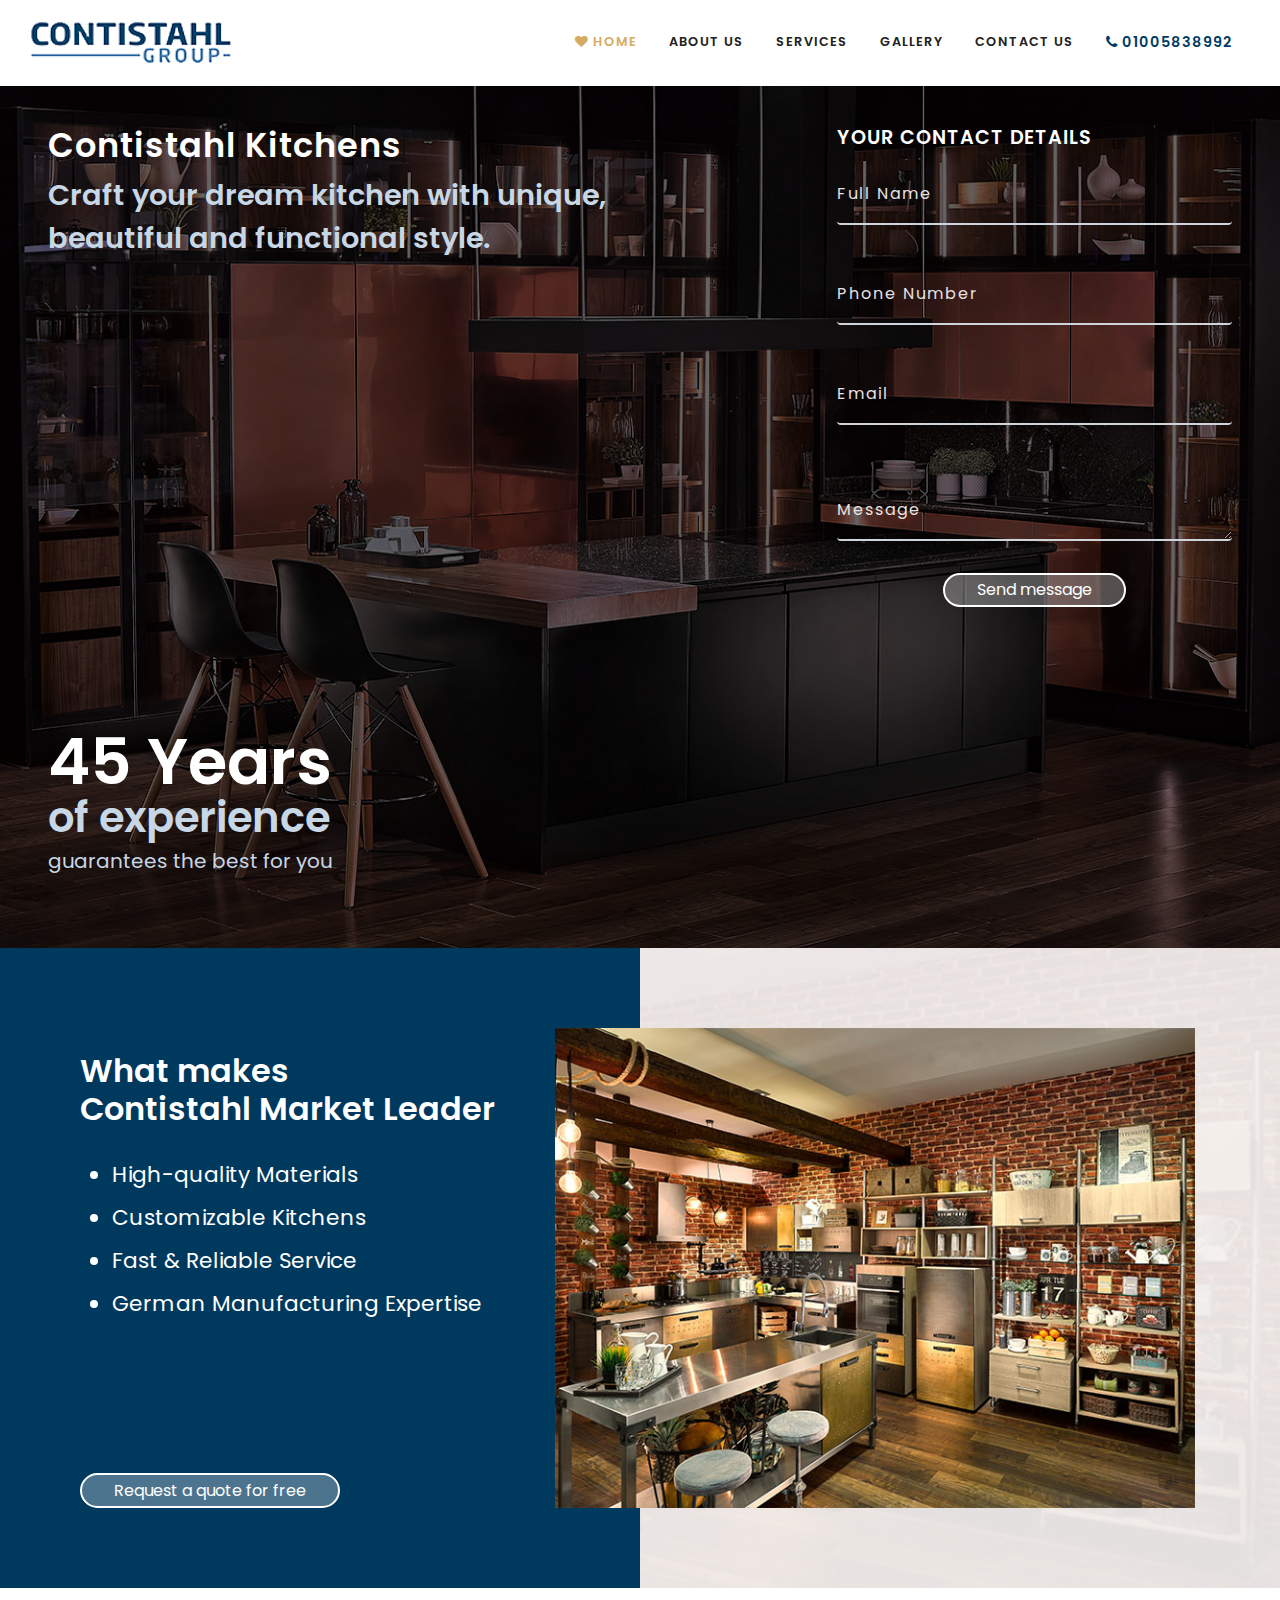
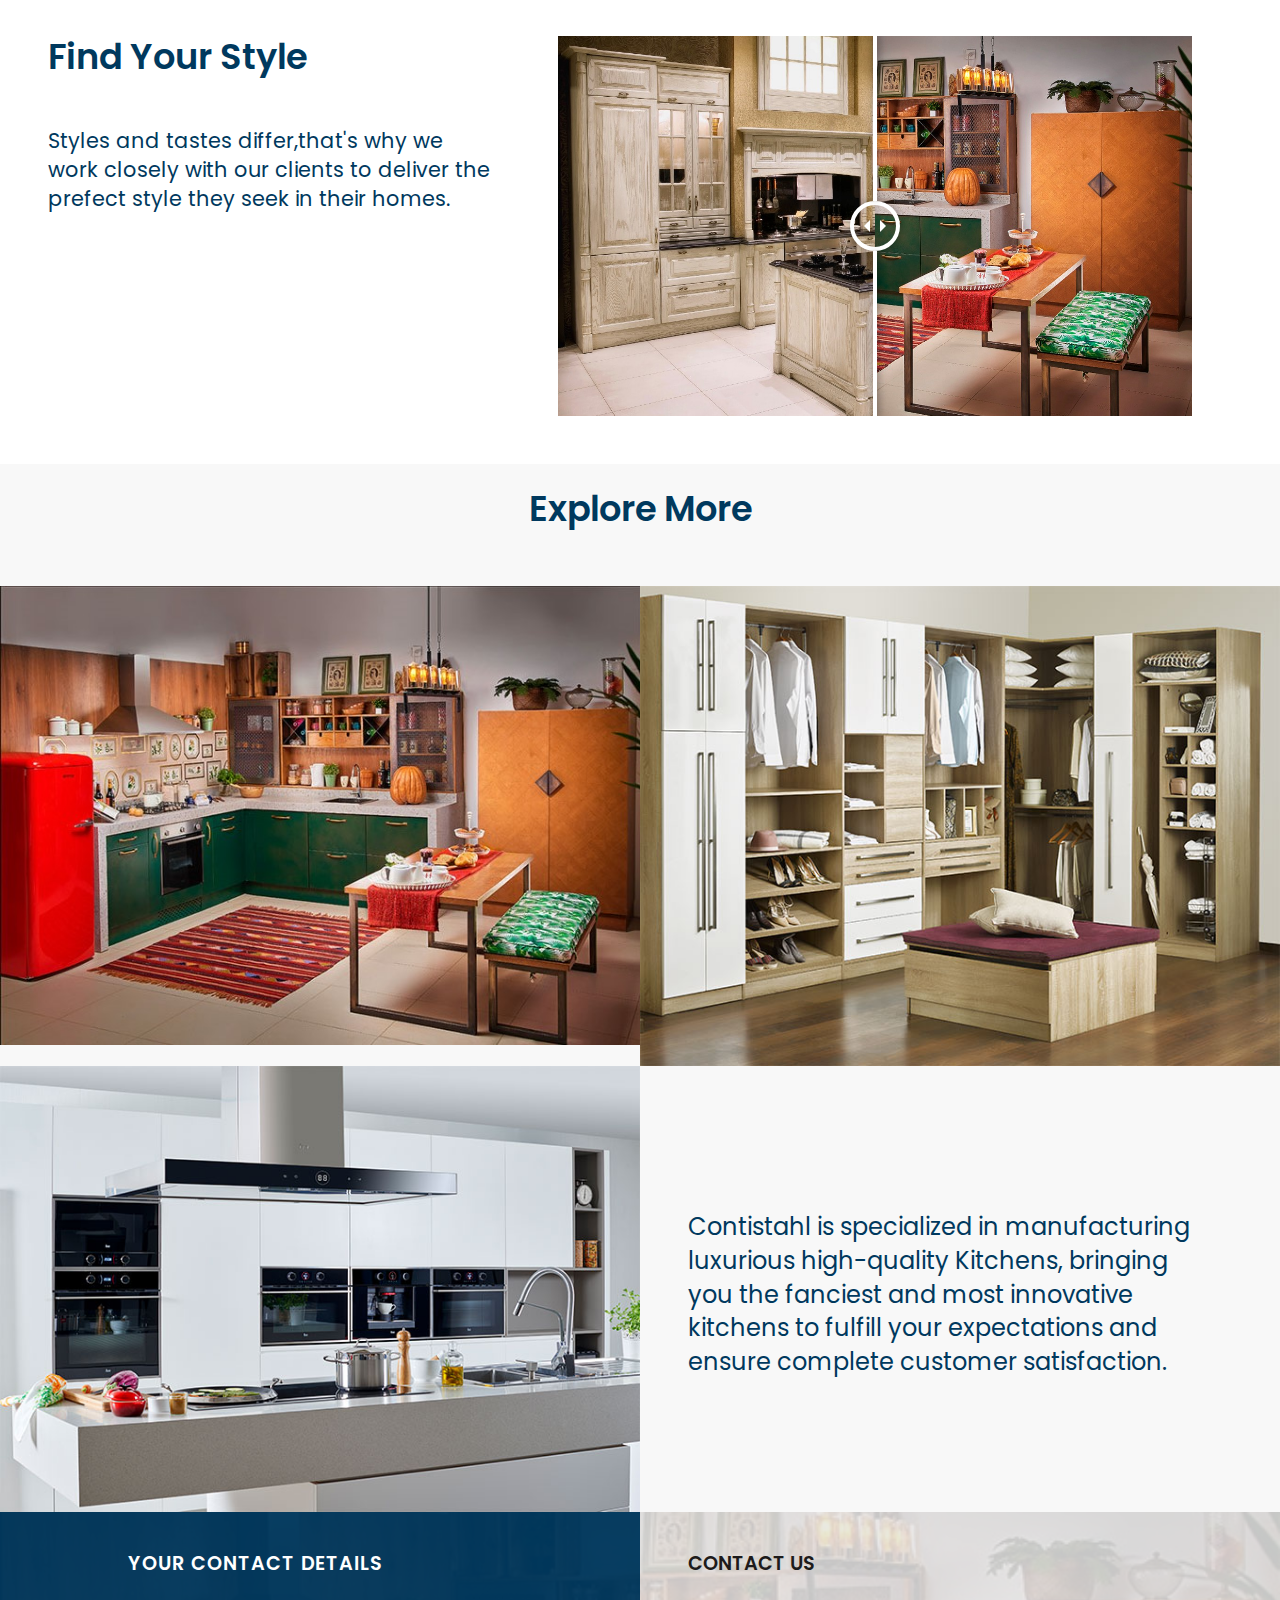
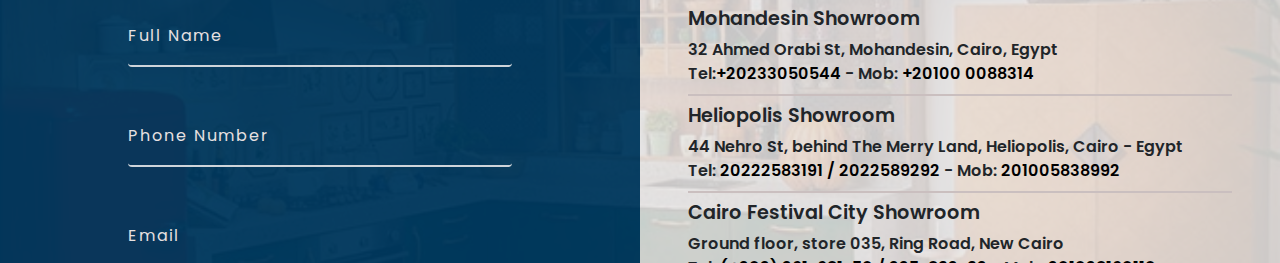
<file: index.html>
<!DOCTYPE html>
<html lang="en">
<head>
    <meta charset="UTF-8">
    <meta name="viewport" content="width=device-width, initial-scale=1">
    <title>ContistahL</title>
    <link rel="stylesheet" href="css/bootstrap.min.css">
    <link rel="preconnect" href="https://fonts.gstatic.com">
<link href="https://fonts.googleapis.com/css2?family=Poppins&display=swap" rel="stylesheet">
<link href="https://maxcdn.bootstrapcdn.com/font-awesome/4.7.0/css/font-awesome.min.css" rel="stylesheet">
<link href="https://unpkg.com/aos@2.3.1/dist/aos.css" rel="stylesheet">
<link rel="stylesheet" href="css/style.css">

</head>
<body>
    <!-- NAVBAR -->
    <div class="nav-sec sticky-top" id="topNav">
        <div class="container-fluid">
    <nav class="navbar navbar-expand-lg navbar-light">
        <a class="navbar-brand" href="#"><img class="img-fluid" src="imgs/logo.png" alt=""></a>
        <button class="navbar-toggler" type="button" data-toggle="collapse" data-target="#navbarNav" aria-controls="navbarNav" aria-expanded="false" aria-label="Toggle navigation">
          <span class="navbar-toggler-icon"></span>
        </button>
        <div class="collapse navbar-collapse" id="navbarNav">
          <ul class="navbar-nav ml-auto">
            <li class="nav-item">
              <a class="nav-link home" href="#">
                <i class="fa fa-heart" aria-hidden="true"></i>
                 HOME</a>
            </li>
            <li class="nav-item">
              <a class="nav-link" href="">ABOUT US</a>
            </li>
            <li class="nav-item">
              <a class="nav-link" href="">SERVICES</a>
            </li>
            <li class="nav-item">
              <a class="nav-link" href="">GALLERY</a>
            </li>
            <li class="nav-item">
                <a class="nav-link" href="">CONTACT US</a>
              </li>            
            <li class="nav-item">
                <a class="nav-link tel"   href="tel:16041">
                  <i class="fa fa-phone" aria-hidden="true"></i> 01005838992</a>
          </ul>
        
        </div>
      </nav>
      </div>
      </div>
      <!-- header -->
      <section class="header-sec" id="headerSection">
        <div class="container-fluid p-4">
        <div class="row no-gutters mx-lg-4 pb-5 head-row">
          <div class="col-lg-8 col-md-6 header-col pt-3">
            <div class="header-content d-flex align-content-between flex-wrap flex-column justify-content-between">
              <div class="header-up">
              <h1>Contistahl Kitchens</h1>
              <p class="sub-h">Craft your dream kitchen with unique, beautiful and functional style.</p>
              </div>
              <div class="header-bottom">
                <p class="years">45 Years</p>
                <p class="hb-exp">of experience</p>
                <span class="hb-guar">guarantees the best for you</span>
              </div>
            </div>
          </div>
          <div class="col-lg-4 col-md-6 hform-col pt-3 d-none d-md-block d-lg-block" >
            <form id="contact-form" method="post" action="*.php" role="form" class="pb-lg-2">
               <div class="title mx-auto">
              <h3>YOUR CONTACT DETAILS</h3>
            </div>  
            <div class="controls">
                <div class="row no-gutters">
                  <div class="col-12 f-inp">
                    <div class="form-group">
                      <label for="form_name" class="label">Full Name</label>
                      <input id="form_name" type="text" name="name" class="form-control" required="required"
                        data-error="name is required.">
                  
                      <div class="help-block with-errors"></div>
                    </div>
                  </div>
                  <div class="col-12 f-inp">
                    <div class="form-group">
                      <label for="form_subject">Phone Number</label>
                      <input id="form_subject" type="tel" name="subject" class="form-control">
                      <div class="help-block with-errors"></div>
                    </div>
                  </div>
                  <div class="col-12 f-inp">
                    <div class="form-group">
                      <label for="form_email">Email</label>
                      <input id="form_email" type="email" name="email" class="form-control" required="required"
                        data-error="Valid email is required.">
                      <div class="help-block with-errors"></div>
                    </div>
                  </div>
                </div>
              </div>
              <div class="clearfix"></div>
              <div class="row no-gutters">
                <div class="col-md-12 f-inp">
                  <div class="form-group mt-5">
                    <label for="form_message">Message</label>
                    <textarea id="form_message" name="message" class="form-control text-area" row no-gutterss="4"
                      required="required" data-error="send a message."></textarea>
                    <div class="help-block with-errors"></div>
                  </div>
                </div>
                <div class="col-md-12 d-flex justify-content-center btn-div">
                  <input type="submit" class="btn btn-send" value="Send message">
                </div>
              </div>
            </form>
          </div>
        </div>
        </div>
      </section>

      <section class="mob-form d-block d-md-none d-lg-none px-4 py-5">
        <form id="contact-form" method="post" action="*.php" role="form" class="pb-lg-2">
          <div class="title mx-auto">
         <h3>YOUR CONTACT DETAILS</h3>
       </div>  
       <div class="controls mt-3">
           <div class="row no-gutters">
             <div class="col-12 f-inp">
               <div class="form-group">
                 <label for="form_name" class="label">Full Name</label>
                 <input id="form_name" type="text" name="name" class="form-control" required="required"
                   data-error="name is required.">
             
                 <div class="help-block with-errors"></div>
               </div>
             </div>
             <div class="col-12 f-inp">
               <div class="form-group">
                 <label for="form_subject">Phone Number</label>
                 <input id="form_subject" type="tel" name="subject" class="form-control">
                 <div class="help-block with-errors"></div>
               </div>
             </div>
             <div class="col-12 f-inp">
               <div class="form-group">
                 <label for="form_email">Email</label>
                 <input id="form_email" type="email" name="email" class="form-control" required="required"
                   data-error="Valid email is required.">
                 <div class="help-block with-errors"></div>
               </div>
             </div>
           </div>
         </div>
         <div class="clearfix"></div>
         <div class="row no-gutters">
           <div class="col-md-12 f-inp">
             <div class="form-group mt-5">
               <label for="form_message">Message</label>
               <textarea id="form_message" name="message" class="form-control text-area" row no-gutterss="4"
                 required="required" data-error="send a message."></textarea>
               <div class="help-block with-errors"></div>
             </div>
           </div>
           <div class="col-md-12 d-flex justify-content-center btn-div">
             <input type="submit" class="btn btn-send" value="Send message">
           </div>
         </div>
       </form>
      </section>
      <!--whu-us-->
      <section class="why-us">
        <div class="row no-gutters">
          <div class="col-lg-6 col-md-6 why-col">
            <h3 class="mt-lg-4">What makes <br> Contistahl Market Leader</h3>
       
            <div class="why-ul">
              <ul>
               
                <li>High-quality Materials</li>
                <li>Customizable Kitchens</li>
                <li>Fast & Reliable Service</li>
                <li>German Manufacturing Expertise</li>
              </ul>
            </div>
            <div class="cta-btn">
                <button type="button" class="btn btn-send">Request a quote for free</button>
            </div>    
        
        
          </div>
        
          <div class="col-lg-6 col-md-6 whyimg-col">
            <img class="img-fluid why-img" src="imgs/kitchen.jpg" alt="">
          </div>
        </div>
        </div>
      </section>

      <!-- Explore -->
      <section class="explore">
        <div class="row no-gutters">
          <div class="col-lg-6 col-md-6 p-5 exp-col">
            <h3>Find Your Style</h3>
            <div class="exp-content mt-5">
              <p class="mt-3">
                Styles and tastes differ,that's why we work closely with our clients to deliver the prefect style they seek in their homes.
              </p>
              
             
            </div>
          </div>
          <div class="col-lg-6 col-md-6 p-5 exp-icol">
            <div class="contain">
              <div id="comparison">
                <figure>
                  <div id="handle"></div>
                  <div id="divisor"></div>
                </figure>
                <input type="range" min="0" max="100" value="50" id="slider" oninput="moveDivisor()">
              </div>
             </div>
            <!-- <div class="row no-gutters">
        <div class="col-12">
                <img class="img-fluid exp-img" src="imgs/Untitled-22.jpg" alt="">
              </div>
              <div class="col-lg-12">
                <img class="img-fluid exp-img" src="imgs/classic-kitchen.jpg" alt="" srcset="">
              </div> 
            </div>            -->
          </div>

        </div>
      </section>

      <!-- gallery -->
      <section class="gallery">
        <div class="gal-title text-center py-4">
          <h3>Explore More</h3>
        </div>
        <div class="row no-gutters mt-lg-4">
          <div class="col-lg-6 col-md-6 ">
            <img class="img-fluid" src="imgs/Untitled-22.jpg" alt="">
            </div>
            <div class="col-lg-6 col-md-6">
              <img class="img-fluid" src="imgs/Untitled-20.jpg" alt="">
              </div>
              <div class="col-lg-6 col-md-6">
                <img class="img-fluid" src="imgs/gallary.jpg" alt="">
                </div>
                <div class="col-lg-6 col-md-6">
                  <div class="gal-content mt-5">
                   <p class="mt-3">
                    Contistahl is specialized in manufacturing luxurious high-quality Kitchens, bringing you the fanciest and most innovative kitchens to fulfill your expectations and ensure complete customer satisfaction.
                   </p>
                  </div>
                 
                  </div>

        </div>

      </section>

      <!-- footer -->
      <section class="footer">
        <div class="row no-gutters">
          <div class="col-lg-6 col-md-6 form-col py-3">
            <form id="contact-form" method="post" action="*.php" role="form" class="">
              <div class="title">
                <h3 class="my-4">YOUR CONTACT DETAILS</h3>
              </div>
              <div class="controls">
                <div class="row no-gutters">
                  <div class="col-lg-12">
                    <div class="form-group">
                      <label for="form_name" class="label">Full Name</label>
                      <input id="form_name" type="text" name="name" class="form-control" required="required"
                        data-error="name is required.">
                      <div class="help-block with-errors"></div>
                    </div>
                  </div>
                  <div class="col-lg-12">
                    <div class="form-group">
                      <label for="form_subject">Phone Number</label>
                      <input id="form_subject" type="text" name="subject" class="form-control">
                      <div class="help-block with-errors"></div>
                    </div>
                  </div>
                  <div class="col-lg-12">
                    <div class="form-group">
                      <label for="form_email">Email</label>
                      <input id="form_email" type="email" name="email" class="form-control" required="required"
                        data-error="Valid email is required.">
                      <div class="help-block with-errors"></div>
                    </div>
                  </div>
                </div>
              </div>
              <div class="clearfix"></div>
              <div class="row no-gutters">
                <div class="col-md-12">
                  <div class="form-group">
                    <label for="form_message">Message</label>
                    <textarea id="form_message" name="message" class="form-control text-area" row no-gutterss="4"
                      required="required" data-error="send a message."></textarea>
                    <div class="help-block with-errors"></div>
                  </div>
                </div>
                <div class="col-md-12 d-flex justify-content-start mt-4">
                  <input type="submit" class="btn btn-send" value="Send message">
                </div>
              </div>
            </form>

          </div>
          <div class="col-lg-6 col-md-6 rooms-col py-3 px-4">
            <div class="rooms-title">
              <h3 class="my-4 px-4">CONTACT US</h3>
            </div>
            <div class="showrooms px-4">
              <div class="row no-gutters">
                <div class="col-lg-12 room-details py-2">
                  <h4>Mohandesin Showroom</h4>
                  <p class="address">
                    32 Ahmed Orabi St, Mohandesin, Cairo, Egypt
                  </p>
                  <p class="room-tel">
                    Tel:<a href="tel:+20233050544">+20233050544</a> - Mob: <a href="tel:++201000088314">+20100 0088314</a>
                  </p>
                </div>
                
                <div class="col-lg-12 room-details py-2">
                  <h4>Heliopolis Showroom</h4>
                  <p class="address">
                    44 Nehro St, behind The Merry Land, Heliopolis, Cairo - Egypt
                  </p>
                  <p class="room-tel">
                    Tel: <a href="tel:+20233050544">20222583191 / 2022589292</a> - Mob: <a href="tel:++201000088314">201005838992</a>
                  </p>
                   </div>
                <div class="col-lg-12 room-details py-2">
                  <h4>Cairo Festival City Showroom</h4>
                  <p class="address">
                    Ground floor, store 035, Ring Road, New Cairo
                  </p>
                  <p class="room-tel">
                    Tel: <a href="tel:+20233050544">(+202) 261-681-50 / 225-892-92</a> - Mob: <a href="tel:++201000088314">201028160110</a>
                  </p>
                  
                </div>
                <div class="col-lg-12 room-details py-2">
                  <h4>Mall of Arabia – Home Concept</h4>
                  <p class="address">
                    Mall of Arabia – Home Concept - Gate 1, First Floor, <br> Store G3,G4,Juhayna Sq., 6'October
                  </p>
                  <p class="room-tel">
                    Mob: <a href="tel:++201000088314">201022237672</a>
                  </p>
                </div>
                <div class="col-lg-12 room-details py-2">
                  <h4>Alexandira Showroom</h4>
                  <p class="address">
                    301 El Horia Road (Abo Qir Street), Sporting, Alexandria, Egypt
                  </p>
                  <p class="room-tel">
                    Tel:<a href="tel:+20233050544">2034270060</a> - Mob: <a href="tel:++201000088314"> 201003497879 / +201143039090 </a>
                  </p>
            
                </div>
              </div>
            </div>
          </div>
      </section>




    <script src="js/jquery-3.5.1.slim.min.js"></script>
    <script src="js/popper.min.js"></script>
    <script src="js/bootstrap.min.js"></script>
    <script src="https://unpkg.com/aos@2.3.1/dist/aos.js"></script>
    <script src="js/script.js"></script>
</body>
</html>
</file>
<file: css/style.css>
*{
    margin: 0;
    padding: 0;
    font-size: 16px;
    font-family: 'Poppins', sans-serif;

}
/* -----------------------------navbar----------------------- */
.nav-sec{
    background-color: #fff;
}
.nav-item {
    padding: 1rem 0.5rem;
}
.nav-link{

font-weight: 600;
font-style: normal;
color:rgba(33, 33, 33, 1) !important;
font-size:0.8rem;
letter-spacing:1px;
}
.home {
    color:#d5ac63 !important;
}
.tel {
    color:#003B64 !important;
     font-size:0.9rem;
}

/* -----------------------------HEADER----------------------- */
.header-sec {
    color: #fff;
    background-image: url(../imgs/tables-bg2.jpg);
    background-position: center;
    background-size:cover;
    background-repeat: no-repeat;
}
.header-content{
    height: 100%;
}
.header-content h1{
    font-size:2.1rem;
    font-weight: 600;
    letter-spacing: 1px;
}

.header-content .sub-h {
    color: #c8d7e5;
    font-weight: 600;
    font-size: 1.8rem;
    width: 80%;
}

.header-bottom p {
    margin-bottom: 0px !important;
    line-height: 3.5rem;
    font-weight: 600;
}
.header-bottom .years {
font-size: 4rem;
}
.header-bottom .hb-exp {
color: #c8d7e5;
font-size: 2.6rem;
}
.header-bottom .hb-guar {
    color: #c8d7e5;
    font-size: 1.25rem;
    font-weight: 400;
}
form h3 {
    font-size:1.2rem ;
    font-weight:600 ;
    letter-spacing:1px ;
    color: #ffffff;

}
form label {
    letter-spacing: 2px;
    font-size:1rem;
    color: #e7e1e1;
    position: absolute;
    bottom: 11px;
    transition: transform .2s ease-in-out;
}
.translate {
    transform: translateY(-24px)
}

.form-group {
    position: relative;
    margin: 32px 0
}

.form-group input,
.form-group textarea {
    width: 100%;
    height: 36px;
    border-width: 0 0 2px 0;
    font-size: 1.1rem;
    line-height: 26px;
    background-color:rgba(0, 0, 0, 0);
}
.form-group input:focus,
.form-group textarea:focus
 {
    background-color:rgba(0, 0, 0, 0);
}
.form-control:focus{
    border-color: #fff;
}

 .form-group input:focus {
    outline: 0;
    box-shadow: none
}

.form-group textarea {
    overflow: hidden
}

.form-group textarea:focus {
    outline: 0;
    box-shadow: none;
}

.btn-send {
    padding: 0.2rem 2rem;
    color: #fff;
    background-color: #ffffff4d;
    font-size: 1rem;
    transition: .5s all;
    border: 2px solid #fff;
    border-radius: 42px;
}
.btn-send:hover {
    color:#fff;
}
.mob-form {
    background-color: #1D1312;
}
.mob-form #contact-form {
    width: 90%;
    margin: auto;
}
/* -----------------------------whu-us----------------------- */
.why-us {
    background-image: url(../imgs/Untitled-19.jpg);
    background-position: center;
    background-repeat: no-repeat;
    background-size: cover;
}

.why-col{
    background-color:#00395E;
    color: #fff;
    padding:5rem !important ;
}
.whyimg-col{
    background-color:#f3efefef ;
    padding:5rem;
}
.why-col h3,.explore h3,.gallery h3{
    font-size: 2.2rem;
    font-weight: 600;
}
.explore .exp-content {
    padding: 0rem 3rem 0rem 0rem;
}
.why-col .why-ul {
    padding: 1rem 3rem 2rem 2rem;
}
.why-ul li {
    font-size: 1.35rem;
    line-height: 2;
}
.why-img {
    margin-left: -85px;

}
.why-us .cta-btn {
    position: absolute;
    bottom: 5rem;
}

/* -----------------------------explore----------------------- */
.explore h3, .gallery h3{
    color: #00395E;
}
/* .exp-col h3 {
    margin-top: 3rem;
} */
.exp-content p, .gal-content p  {
    width: 90%;
    color: #00395E;
    font-size: 1.3rem;
    line-height: 1.4;

}
.contain {
    margin-left: -130px !important;
     padding-right:40px !important;
}
#comparison {
    width: 100%;
    padding-bottom: 60%;
    overflow: hidden;
    position: relative;
}
figure {
    position: absolute;
    background-image: url(../imgs/slider.jpg);
    background-size: cover;
    font-size: 0;
    width: 100%;
    height: 100%;
    margin: 0;
}
#divisor {
    background-image: url(../imgs/sliders.jpg);
    background-size: cover;
    position: absolute;
    width: 50%;
    box-shadow: 0 5px 10px -2px rgba(0, 0, 0, 0.3);
    bottom: 0;
    height: 100%;
}
#divisor::before, #divisor::after {
    content: '';
    position: absolute;
    right: -2px;
    width: 4px;
    height: calc(50% - 25px);
    background: white;
    z-index: 3;
}
#divisor::before {
    top: 0;
    box-shadow: 0 -3px 8px 1px rgba(0, 0, 0, .3);
}
#divisor::after {
    bottom: 0;
    box-shadow: 0 3px 8px 1px rgba(0, 0, 0, .3);
}
#handle {
    position: absolute;
    height: 50px;
    width: 50px;
    top: 50%;
    left: 50%;
    transform: translateY(-50%) translateX(-50%);
    z-index: 1;
}
#handle::before, #handle::after {
    content: '';
    width: 0;
    height: 0;
    border: 6px inset transparent;
    position: absolute;
    top: 50%;
    margin-top: -6px;
}
#handle::before {
    border-right: 6px solid white;
    left: 50%;
    margin-left: -17px;
}
#handle::after {
    border-left: 6px solid white;
    right: 50%;
    margin-right: -17px;
}
input[type=range] {
    -webkit-appearance: none;
    position: absolute;
    top: 50%;
    left: -25px;
    transform: translateY(-50%);
    background-color: transparent;
    width: calc(100% + 50px);
    z-index: 2;
}
input[type=range]:focus, input[type=range]:active {
    border: none;
    outline: none;
}
input[type=range]::-webkit-slider-thumb {
    -webkit-appearance: none;
    border: none;
    height: 50px;
    width: 50px;
    border-radius: 50%;
    background: transparent;
    border: 4px solid white;
    box-shadow: 0 0 8px 1px rgba(0, 0, 0, .3);
}

/* .exp-img {
    margin-top: 3rem;
    margin-left: -85px;
    max-width: 125% !important;
    object-fit: cover;
    width:116%;
    height: 233px;
} */
/* ----------------------------gallery------------------------- */
.gallery {
    background-color: #F8F8F8;
}
.gallery img {
    object-fit: cover;
}
.gal-content {
    padding:0rem 0rem 0rem 3rem;
}

/* -----------------------------footer----------------------- */
.footer {
    background-image: url(../imgs/explore2.jpg);
    background-position: center;
    background-repeat: no-repeat;
    background-size: cover;
}
.footer a,.footer p,.footer h4{
    font-size: 16px !important;
  } 
.form-col{
    background-color: #00385ef5;
}
.rooms-col {
    background-color:#e6e6e6dc ;
}

.rooms-title h3 {
    font-size: 1.2rem !important;
    font-weight: 600;
    color: #1d1b1b;
}
.room-details {
    text-align: left !important;
   border-bottom: 2px solid #cabfbf ;
}
.room-details h4 {
    font-size: 1.2rem !important;
    font-weight: 600;
    letter-spacing:0px ;
    margin-bottom:8px !important;
}

.room-details p{
    padding: 0rem !important;
    margin: 0rem !important;
    font-weight: 600;
}
.room-details a {
    color: #000;
    font-size: 0.9rem;
    padding: 0rem;
}
.footer #contact-form {
    width: 60%;
    margin: auto;
}

/* ------------------responsivness--------------------- */
@media (min-width:1399.9px){
   
 
    .gallery img {
        width: 100%;
    }
    .why-img {
        width: 100%;
    }
   
    .btn-div {
        margin-top: 2rem;
    }
}
@media (min-width:1200px){

.why-col h3 {
    font-size:2rem !important;
}
.gal-content {
    padding: 5rem 1rem 0rem 3rem !important;
}
.gal-content p {
    font-size: 1.5rem !important;
}

}
@media (max-width:991.98px){
    form{
        margin: auto;
    }

    .why-ul, .exp-content{
    padding: 0rem!important;
    }

    .gal-content {
        padding:0.5rem 1rem 0rem 3rem !important;
    }
    .gal-content p {
        font-size: 1.31rem !important;
    }
    .contain{
    margin-left: -85px !important;
     padding-right: 0px !important;
}    
}
@media (max-width:980px) and (min-width:767.98px){
    .why-us h3 {
        font-size: 1.75rem;
    }
    .why-ul li {
        font-size: 1.1rem;
    }
    .why-col {
        padding:3rem !important;
    }
    .why-img{
        margin-left: -35px;
    }
}
@media (max-width:767.98px){
    form{
        margin: auto;
    }
    .head-row{
        padding-bottom: 0rem !important;
    }
    .header-bottom{
        margin-top: 4rem !important;
    }
    .header-sec .header-col {
        padding-bottom: 0rem !important;
    }
    .hform-col {
        padding-top: 0rem !important;
    }
    .footer .btn-send {
        margin-bottom: 2rem !important;
    }
    .rooms-title {
        text-align: center !important;
    }
    .gallery img {
        width: 100% !important;
    }
    .why-col {
        padding: 4rem !important;
    }
    .why-col h3, .explore h3, .gallery h3 {
        font-size: 2rem;
    }
    .why-col h3 {
        margin-bottom: 1.5rem;
    }
    
    .why-ul li {
        font-size: 1.1rem;
    }
    .why-us .cta-btn {
        position:unset;
    }
    .whyimg-col {
        display: flex;
        justify-content: center;
    }
    .why-img {
        width: 90%;
        margin-left: 0px;
    }
    .contain{
        margin-left: 0px !important;
        padding-right: 0px !important;
    }   
    .footer #contact-form {
        width: 80%;
    }
    .room-details {
        text-align: center !important;
    }
    .exp-col {
        padding-bottom: 0px !important;
    }
    .gal-content {
        margin-bottom: 3rem;
    }
    .gal-title {
        text-align: left !important;
        padding-left: 3rem !important;
    }
}
@media (max-width:575.98px){
    .gal-content {
        padding: 2rem 2rem 3rem 4rem !important;
        margin-top: 0rem !important;
    }
}
@media (max-width:500px){
    form {
        width: 100%;
    }
    .hform-col, .why-ul, .exp-content{
        padding-left: 0rem !important;
        padding-right: 0rem !important;
}

}
</file>
